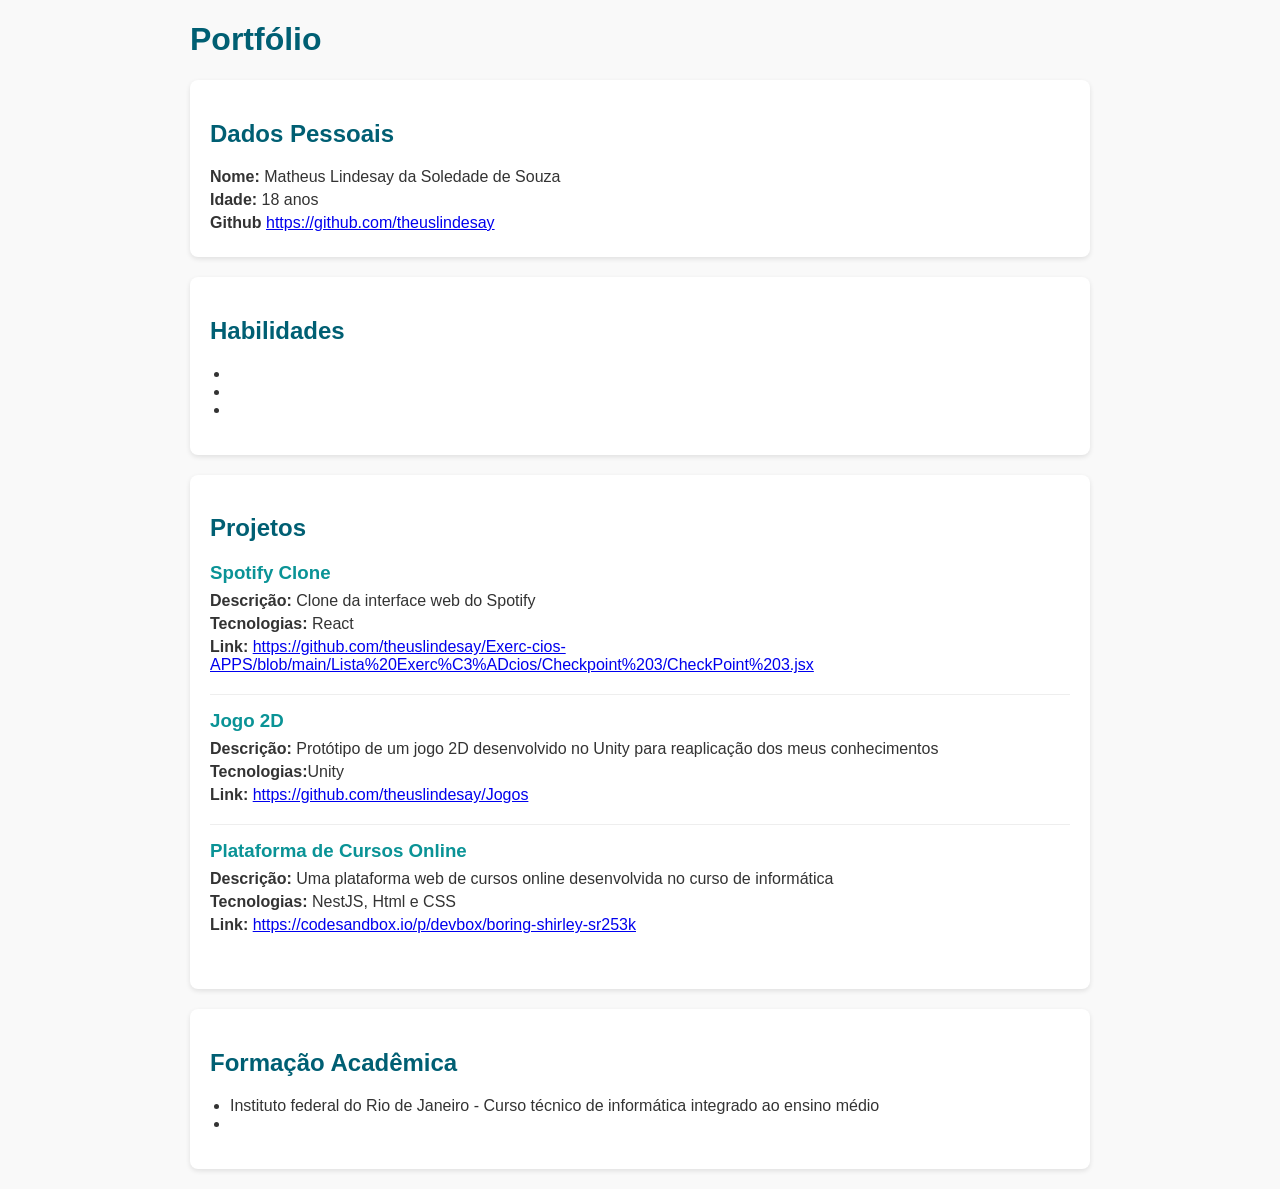
<file: Lista Exercícios/index.html>
<!DOCTYPE html>
<html lang="pt-BR">
<head>
  <meta charset="UTF-8" />
  <meta name="viewport" content="width=device-width, initial-scale=1" />
  <title>Portfólio</title>
  <style>
    body {
      font-family: Arial, sans-serif;
      max-width: 900px;
      margin: 20px auto;
      padding: 0 15px;
      background: #f9f9f9;
      color: #333;
    }
    h1, h2 {
      color: #005f73;
    }
    .card {
      background: white;
      padding: 20px;
      margin-bottom: 20px;
      border-radius: 8px;
      box-shadow: 0 2px 5px rgba(0,0,0,0.1);
    }
    .projeto {
      margin-bottom: 15px;
      padding-bottom: 15px;
      border-bottom: 1px solid #eee;
    }
    .projeto:last-child {
      border-bottom: none;
    }
    .projeto h3 {
      margin: 0 0 8px 0;
      color: #0a9396;
    }
    .projeto p {
      margin: 5px 0;
    }
    ul {
      list-style-type: disc;
      padding-left: 20px;
    }
    p {
      margin: 5px 0;
    }
  </style>
</head>
<body>
  <h1>Portfólio</h1>

  <section class="card" id="dados-pessoais">
    <h2>Dados Pessoais</h2>
    <p><strong>Nome:</strong> Matheus Lindesay da Soledade de Souza</p>
    <p><strong>Idade:</strong> 18 anos</p>
    <p><strong>Github</strong> <a href="#">https://github.com/theuslindesay</a></p>
  </section>

  <section class="card" id="habilidades">
    <h2>Habilidades</h2>
    <ul>
      <li></li>
      <li></li>
      <li></li>
    </ul>
  </section>

  <section class="card" id="projetos">
    <h2>Projetos</h2>
    
    <div class="projeto">
      <h3>Spotify Clone</h3>
      <p><strong>Descrição:</strong> Clone da interface web do Spotify</p>
      <p><strong>Tecnologias:</strong> React</p>
      <p><strong>Link:</strong> <a href="#">https://github.com/theuslindesay/Exerc-cios-APPS/blob/main/Lista%20Exerc%C3%ADcios/Checkpoint%203/CheckPoint%203.jsx</a></p>
    </div>

    <div class="projeto">
      <h3>Jogo 2D</h3>
      <p><strong>Descrição:</strong> Protótipo de um jogo 2D desenvolvido no Unity para reaplicação dos meus conhecimentos</p>
      <p><strong>Tecnologias:</strong>Unity</p>
      <p><strong>Link:</strong> <a href="#">https://github.com/theuslindesay/Jogos</a></p>
    </div>

    <div class="projeto">
      <h3>Plataforma de Cursos Online</h3>
      <p><strong>Descrição:</strong> Uma plataforma web de cursos online desenvolvida no curso de informática</p>
      <p><strong>Tecnologias:</strong> NestJS, Html e CSS</p>
      <p><strong>Link:</strong> <a href="#">https://codesandbox.io/p/devbox/boring-shirley-sr253k</a></p>
    </div>
  </section>

  <section class="card" id="formacao">
    <h2>Formação Acadêmica</h2>
    <ul>
      <li>Instituto federal do Rio de Janeiro - Curso técnico de informática integrado ao ensino médio</li>
      <li></li>
    </ul>
  </section>

</body>
</html>
</file>
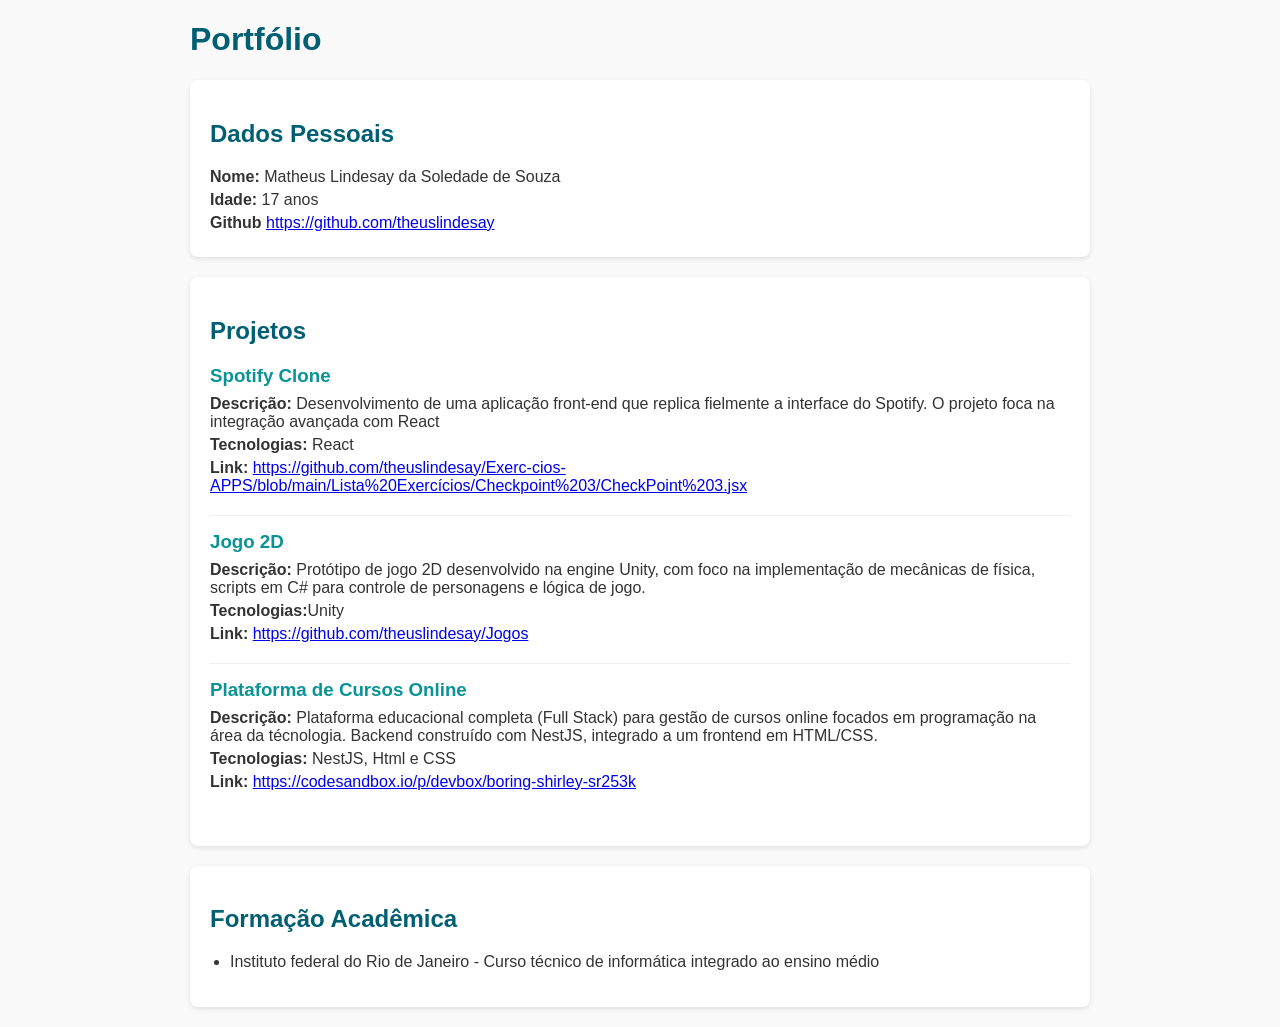
<file: Lista Exercícios/portfólio.html>
<!DOCTYPE html>
<html lang="pt-BR">
<head>
  <meta charset="UTF-8" />
  <meta name="viewport" content="width=device-width, initial-scale=1" />
  <title>Portfólio</title>
  <style>
    body {
      font-family: Arial, sans-serif;
      max-width: 900px;
      margin: 20px auto;
      padding: 0 15px;
      background: #f9f9f9;
      color: #333;
    }
    h1, h2 {
      color: #005f73;
    }
    .card {
      background: white;
      padding: 20px;
      margin-bottom: 20px;
      border-radius: 8px;
      box-shadow: 0 2px 5px rgba(0,0,0,0.1);
    }
    .projeto {
      margin-bottom: 15px;
      padding-bottom: 15px;
      border-bottom: 1px solid #eee;
    }
    .projeto:last-child {
      border-bottom: none;
    }
    .projeto h3 {
      margin: 0 0 8px 0;
      color: #0a9396;
    }
    .projeto p {
      margin: 5px 0;
    }
    ul {
      list-style-type: disc;
      padding-left: 20px;
    }
    p {
      margin: 5px 0;
    }
  </style>
</head>
<body>
  <h1>Portfólio</h1>

  <section class="card" id="dados-pessoais">
    <h2>Dados Pessoais</h2>
    <p><strong>Nome:</strong> Matheus Lindesay da Soledade de Souza</p>
    <p><strong>Idade:</strong> 17 anos</p>
    <p><strong>Github</strong> <a href="#">https://github.com/theuslindesay</a></p>
  </section>

  <section class="card" id="projetos">
    <h2>Projetos</h2>
    
    <div class="projeto">
      <h3>Spotify Clone</h3>
      <p><strong>Descrição:</strong> Desenvolvimento de uma aplicação front-end que replica fielmente a interface do Spotify. O projeto foca na integração avançada com React </p>
      <p><strong>Tecnologias:</strong> React</p>
      <p><strong>Link:</strong> <a href="#">https://github.com/theuslindesay/Exerc-cios-APPS/blob/main/Lista%20Exercícios/Checkpoint%203/CheckPoint%203.jsx</a></p>
    </div>

    <div class="projeto">
      <h3>Jogo 2D</h3>
      <p><strong>Descrição:</strong> Protótipo de jogo 2D desenvolvido na engine Unity, com foco na implementação de mecânicas de física, scripts em C# para controle de personagens e lógica de jogo.</p>
      <p><strong>Tecnologias:</strong>Unity</p>
      <p><strong>Link:</strong> <a href="#">https://github.com/theuslindesay/Jogos</a></p>
    </div>

    <div class="projeto">
      <h3>Plataforma de Cursos Online</h3>
      <p><strong>Descrição:</strong> Plataforma educacional completa (Full Stack) para gestão de cursos online focados em programação na área da técnologia. Backend construído com NestJS, integrado a um frontend em HTML/CSS.</p>
      <p><strong>Tecnologias:</strong> NestJS, Html e CSS</p>
      <p><strong>Link:</strong> <a href="#">https://codesandbox.io/p/devbox/boring-shirley-sr253k</a></p>
    </div>
  </section>

  <section class="card" id="formacao">
    <h2>Formação Acadêmica</h2>
    <ul>
      <li>Instituto federal do Rio de Janeiro - Curso técnico de informática integrado ao ensino médio</li>
    </ul>
  </section>

</body>
</html>
</file>
